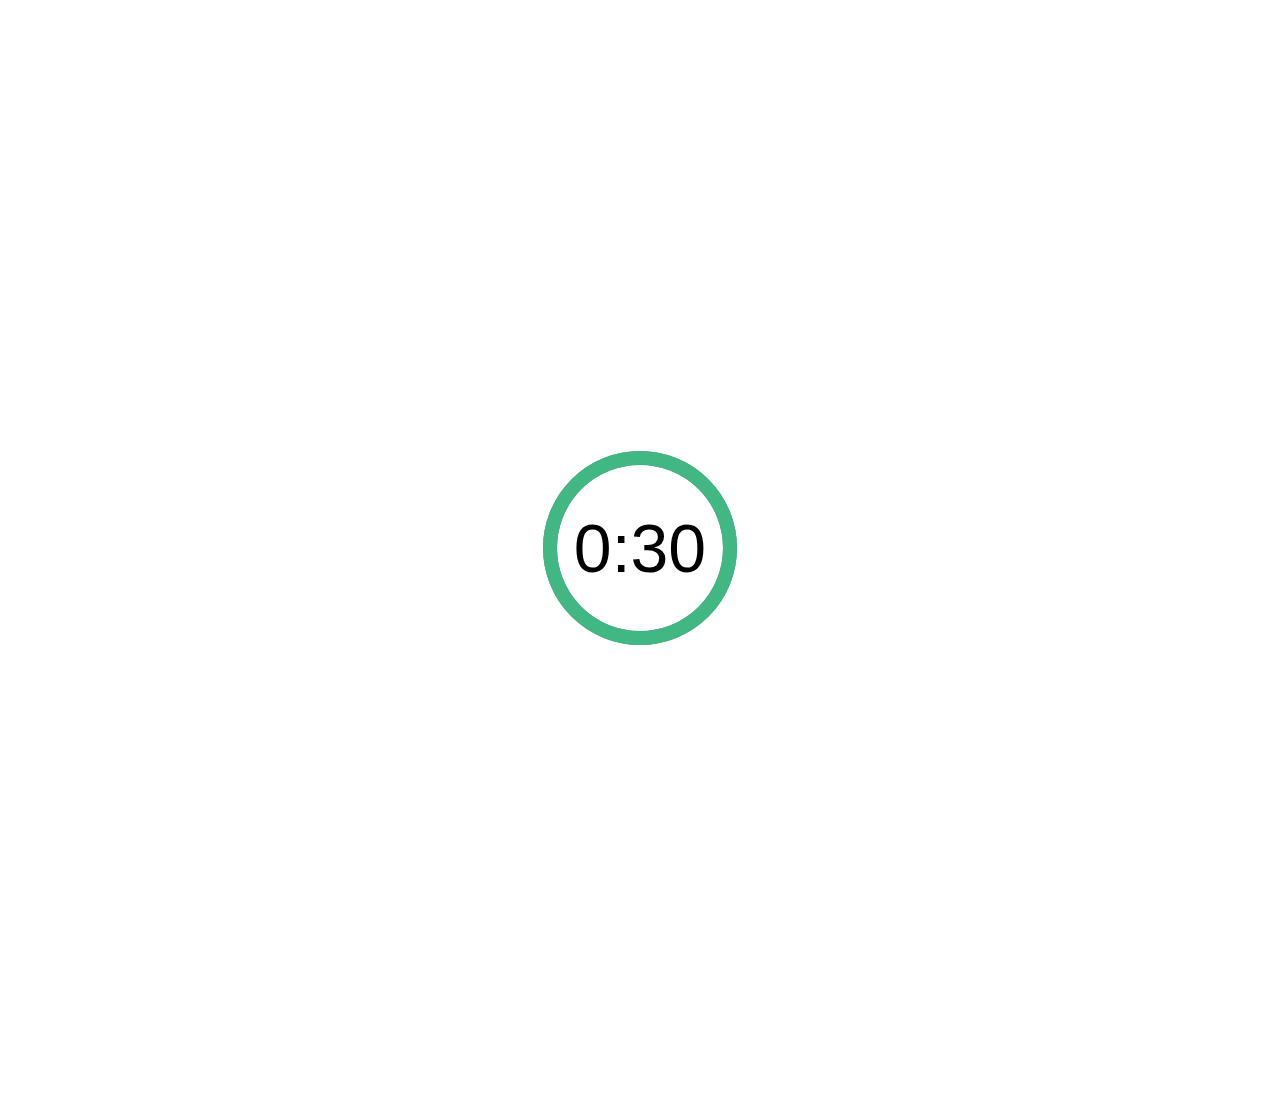
<file: timer/timer3.html>
<!DOCTYPE html>
<html>

<head>
    <link href="timer_style2.css" rel="stylesheet">
</head>

<!-- taken from: https://css-tricks.com/how-to-create-an-animated-countdown-timer-with-html-css-and-javascript/ -->

<body>
    <div id="app"></div>
    <script src="timer3.js"></script>
</body>

</html>
</file>
<file: timer/timer_style2.css>
body {
    font-family: "Helvetica Neue", Helvetica, Arial, sans-serif;
    display: grid;
    place-items: center;
    height: 120vh;

}

.base-timer {
    position: relative;
    width: 200px;
    height: 200px;
}

.base-timer__svg {
    transform: scaleX(-1);
}

.base-timer__circle {
    fill: none;
    stroke: none;
}

.base-timer__path-elapsed {
    stroke-width: 7px;
    stroke: grey;
}

.base-timer__path-remaining {
    stroke-width: 7px;
    stroke-linecap: round;
    transform: rotate(90deg);
    transform-origin: center;
    transition: 1s linear all;
    fill-rule: nonzero;
    stroke: currentColor;
}

.base-timer__path-remaining.green {
    color: rgb(65, 184, 131);
}

.base-timer__path-remaining.orange {
    color: orange;
}

.base-timer__path-remaining.red {
    color: red;
}

.base-timer__label {
    position: absolute;
    width: 200px;
    height: 200px;
    top: 0;
    display: flex;
    align-items: center;
    justify-content: center;
    font-size: 68px;
}

#loading {
    background-color: lightblue;
    border-radius: 50%;
    width: 15%;
    height: 10%;
    left: 42.5%;
    top: 65%;
    /* display: none; */
    z-index: 100000;
    position: absolute;
    animation-name: circle;
    animation-duration: 2s;
    animation-iteration-count: infinite;
}

@keyframes circle {
    from {
        background-color: lightblue;
    }

    to {
        background-color: rgb(27, 75, 235);
    }
}
</file>
